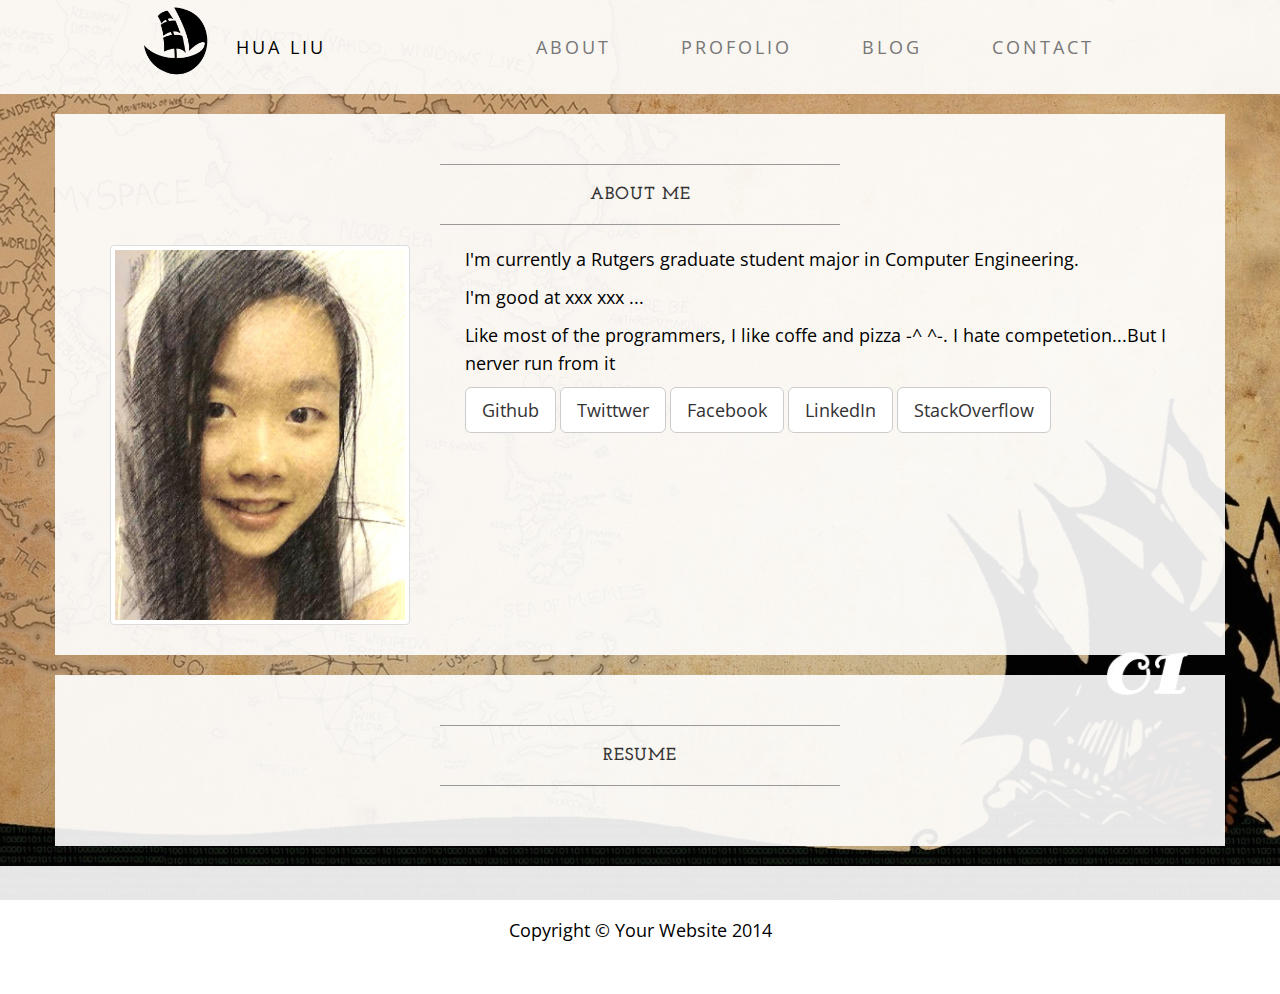
<file: about.html>
<!DOCTYPE html>
<html lang="en">

<head>

    <meta charset="utf-8">
    <meta http-equiv="X-UA-Compatible" content="IE=edge">
    <meta name="viewport" content="width=device-width, initial-scale=1">
    <meta name="description" content="">
    <meta name="author" content="">

    <title>About - Hua Liu</title>

    <!-- Bootstrap Core CSS -->
    <link href="css/bootstrap.min.css" rel="stylesheet">

    <!-- Custom CSS -->
    <link href="css/business-casual.css" rel="stylesheet">

    <!-- Fonts -->
    <link href="https://fonts.googleapis.com/css?family=Open+Sans:300italic,400italic,600italic,700italic,800italic,400,300,600,700,800" rel="stylesheet" type="text/css">
    <link href="https://fonts.googleapis.com/css?family=Josefin+Slab:100,300,400,600,700,100italic,300italic,400italic,600italic,700italic" rel="stylesheet" type="text/css">

    <!-- HTML5 Shim and Respond.js IE8 support of HTML5 elements and media queries -->
    <!-- WARNING: Respond.js doesn't work if you view the page via file:// -->
    <!--[if lt IE 9]>
        <script src="https://oss.maxcdn.com/libs/html5shiv/3.7.0/html5shiv.js"></script>
        <script src="https://oss.maxcdn.com/libs/respond.js/1.4.2/respond.min.js"></script>
    <![endif]-->

</head>

<body>
    <!-- Navigation -->
    <nav class="navbar navbar-default" role="navigation">
        <div class="container">
            <!-- Brand and toggle get grouped for better mobile display -->
            <div class="navbar-header">
                <button type="button" class="navbar-toggle" data-toggle="collapse" data-target="#bs-example-navbar-collapse-1">
                    <span class="sr-only">Toggle navigation</span>
                    <span class="icon-bar"></span>
                    <span class="icon-bar"></span>
                    <span class="icon-bar"></span>
                </button>
                <!-- navbar-brand is hidden on larger screens, but visible when the menu is collapsed -->
                <a class="navbar-brand" href="index.html">Hua Liu</a>
            </div>
            <!-- Collect the nav links, forms, and other content for toggling -->
            <div class="collapse navbar-collapse" id="bs-example-navbar-collapse-1">
                <ul class="nav navbar-nav">
                    <li>
                        <div class = "row">
                            <a href="index.html">
                                <img src="img/icon.png" alt="" height="80">
                            </a>
                        </div>
                    </li>
                    <li>
                        <a href="index.html" style = "color:#000000;">
                        Hua Liu</a>
                    </li>
                    <li><a></a></li><li><a></a></li>
                    <li>
                        <a href="about.html">About</a>
                    </li>
                    <li>
                        <a href="profolio.html">Profolio</a>
                    </li>
                    <li>
                        <a href="blog.html">Blog</a>
                    </li>
                    <li>
                        <a href="contact.html">Contact</a>
                    </li>
                </ul>
            </div>
            <!-- /.navbar-collapse -->
        </div>
        <!-- /.container -->
    </nav>

    <div class="container">

        <div class="row">
            <div class="box">
                <div class="col-lg-12">
                    <hr>
                    <h2 class="intro-text text-center">
                        <strong>About Me</strong>
                    </h2>
                    <hr> 
                </div>
                <div class="col-md-4 text-center">
                    <img class="img-responsive img-thumbnail" src="img/me.jpg" alt="" width="300" height="300">
                </div>
                <div class="col-md-8">
                    <p> I'm currently a Rutgers graduate student major in Computer Engineering. </p>
                    <p> I'm good at xxx xxx ...</p>
                    <p> Like most of the programmers, I like coffe and pizza -^ ^-. I hate competetion...But I nerver run from it</p>
                  
                    <a href="#" class="btn btn-default btn-lg">Github</a>
                    <a href="#" class="btn btn-default btn-lg">Twittwer</a>
                    <a href="#" class="btn btn-default btn-lg">Facebook</a>
                    <a href="#" class="btn btn-default btn-lg">LinkedIn</a>
                    <a href="#" class="btn btn-default btn-lg">StackOverflow</a>
                </div>
                <div class="clearfix"></div>
            </div>
            <div class="box">
                <div class="col-lg-12">
                    <hr>
                    <h2 class="intro-text text-center">
                        <strong>Resume</strong>
                    </h2>
                    <hr>
                </div>
                <div class="col-lg-12">
                    <p></p>
                </div>
                <div class="clearfix"></div>
            </div>
        </div>

    </div>
    <!-- /.container -->

    <footer>
        <div class="container">
            <div class="row">
                <div class="col-lg-12 text-center">
                    <p>Copyright &copy; Your Website 2014</p>
                </div>
            </div>
        </div>
    </footer>

    <!-- jQuery -->
    <script src="js/jquery.js"></script>

    <!-- Bootstrap Core JavaScript -->
    <script src="js/bootstrap.min.js"></script>

</body>

</html>
</file>
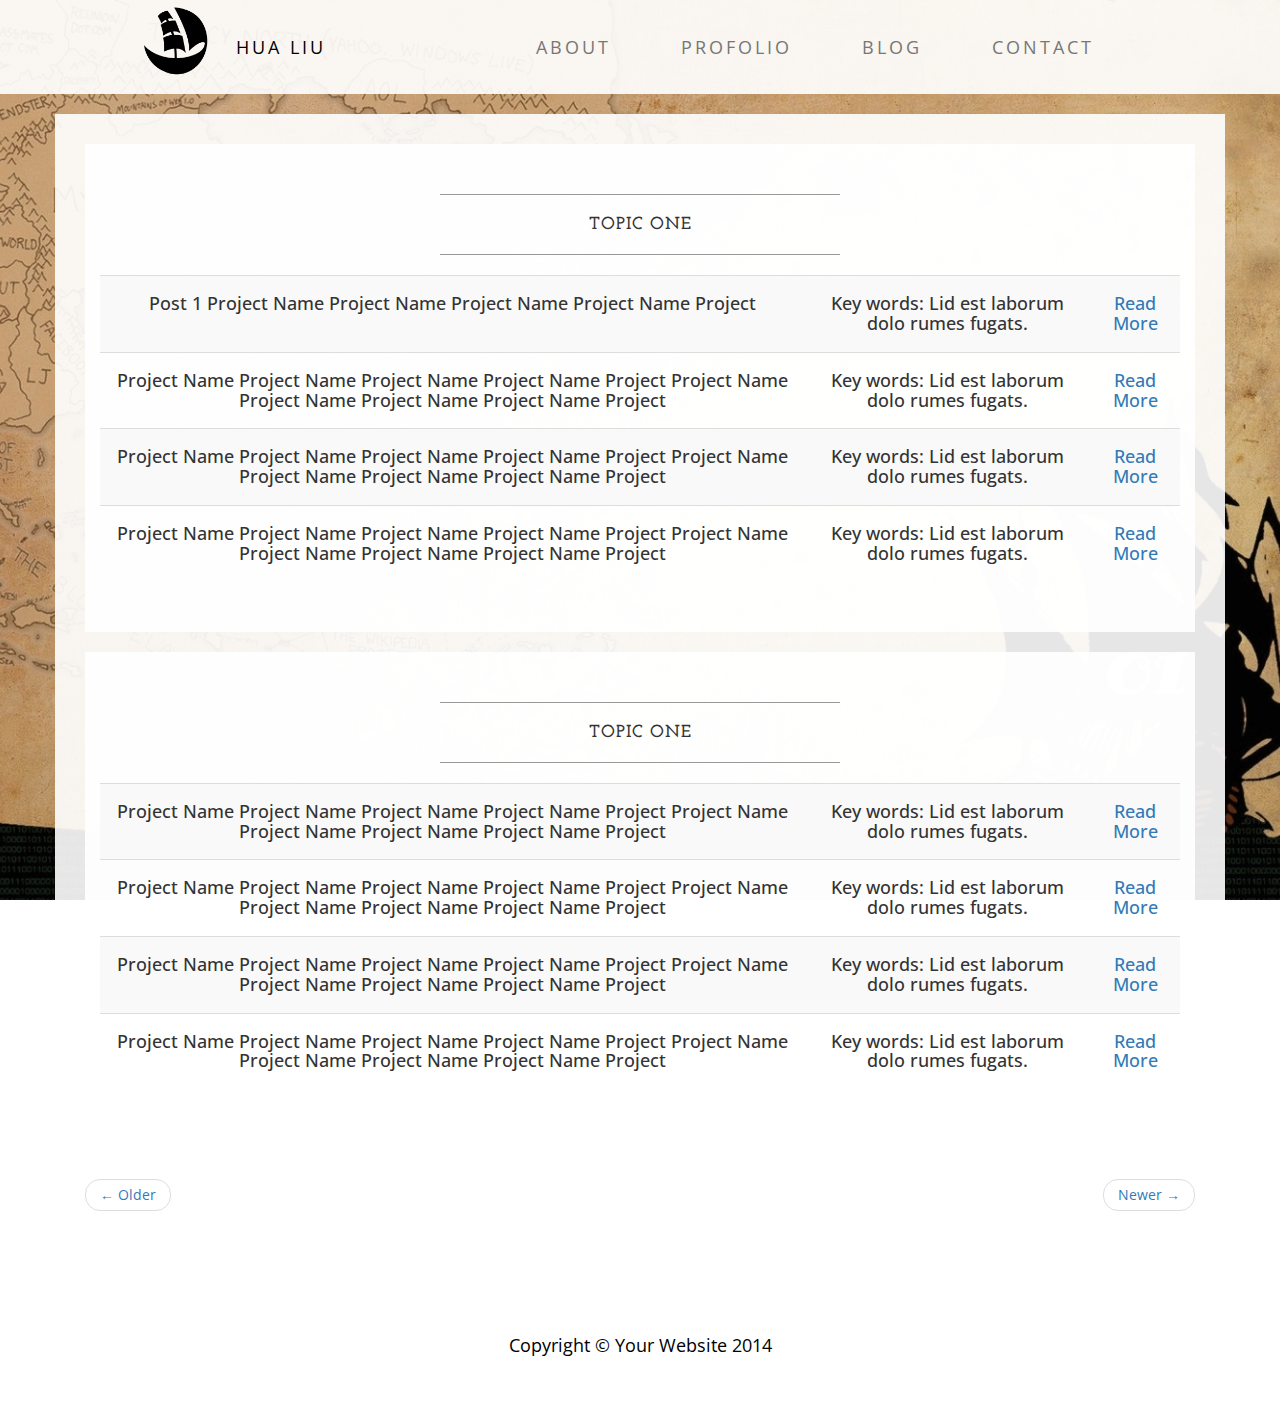
<file: blog.html>
<!DOCTYPE html>
<html lang="en">

<head>

    <meta charset="utf-8">
    <meta http-equiv="X-UA-Compatible" content="IE=edge">
    <meta name="viewport" content="width=device-width, initial-scale=1">
    <meta name="description" content="">
    <meta name="author" content="">

    <title>About - Hua Liu</title>

    <!-- Bootstrap Core CSS -->
    <link href="css/bootstrap.min.css" rel="stylesheet">

    <!-- Custom CSS -->
    <link href="css/business-casual.css" rel="stylesheet">

    <!-- Fonts -->
    <link href="https://fonts.googleapis.com/css?family=Open+Sans:300italic,400italic,600italic,700italic,800italic,400,300,600,700,800" rel="stylesheet" type="text/css">
    <link href="https://fonts.googleapis.com/css?family=Josefin+Slab:100,300,400,600,700,100italic,300italic,400italic,600italic,700italic" rel="stylesheet" type="text/css">

    <!-- HTML5 Shim and Respond.js IE8 support of HTML5 elements and media queries -->
    <!-- WARNING: Respond.js doesn't work if you view the page via file:// -->
    <!--[if lt IE 9]>
        <script src="https://oss.maxcdn.com/libs/html5shiv/3.7.0/html5shiv.js"></script>
        <script src="https://oss.maxcdn.com/libs/respond.js/1.4.2/respond.min.js"></script>
    <![endif]-->

</head>

<body>
    <!-- Navigation -->
    <nav class="navbar navbar-default" role="navigation">
        <div class="container">
            <!-- Brand and toggle get grouped for better mobile display -->
            <div class="navbar-header">
                <button type="button" class="navbar-toggle" data-toggle="collapse" data-target="#bs-example-navbar-collapse-1">
                    <span class="sr-only">Toggle navigation</span>
                    <span class="icon-bar"></span>
                    <span class="icon-bar"></span>
                    <span class="icon-bar"></span>
                </button>
                <!-- navbar-brand is hidden on larger screens, but visible when the menu is collapsed -->
                <a class="navbar-brand" href="index.html">Hua Liu</a>
            </div>
            <!-- Collect the nav links, forms, and other content for toggling -->
            <div class="collapse navbar-collapse" id="bs-example-navbar-collapse-1">
                <ul class="nav navbar-nav">
                    <li>
                        <div class = "row">
                            <a href="index.html">
                                <img src="img/icon.png" alt="" height="80">
                            </a>
                        </div>
                    </li>
                    <li>
                        <a href="index.html" style = "color:#000000;">
                        Hua Liu</a>
                    </li>
                    <li><a></a></li><li><a></a></li>
                    <li>
                        <a href="about.html">About</a>
                    </li>
                    <li>
                        <a href="profolio.html">Profolio</a>
                    </li>
                    <li>
                        <a href="blog.html">Blog</a>
                    </li>                    
                    <li>
                        <a href="contact.html">Contact</a>
                    </li>
                </ul>
            </div>
            <!-- /.navbar-collapse -->
        </div>
        <!-- /.container -->
    </nav>

    <div class="container">

        <div class="row">
            <div class="box">
                <div class="col-lg-12 text-center">
                    
                    <div class="box">
                        <hr><h2 class="intro-text text-center"><strong>Topic One</strong></h2><hr>
                        <table class="table table-striped">
                            <tr>
                                <td><h4>Post 1
                                Project Name Project Name Project Name Project Name Project</h4></td>
                                <td><h4>Key words: Lid est laborum dolo rumes fugats.</h4></td>
                                <td><h4><a href="posts/post1.html" class="text-center" >Read More</a></h4></td>
                            </tr>
                            <tr>
                                <td><h4>Project Name Project Name Project Name Project Name Project
                                Project Name Project Name Project Name Project Name Project</h4></td>
                                <td><h4>Key words: Lid est laborum dolo rumes fugats.</h4></td>
                                <td><h4><a href="#" class="text-center" >Read More</a></h4></td>
                            </tr>
                            <tr>
                                <td><h4>Project Name Project Name Project Name Project Name Project
                                Project Name Project Name Project Name Project Name Project</h4></td>
                                <td><h4>Key words: Lid est laborum dolo rumes fugats.</h4></td>
                                <td><h4><a href="#" class="text-center" >Read More</a></h4></td>
                            </tr>
                            <tr>
                                <td><h4>Project Name Project Name Project Name Project Name Project
                                Project Name Project Name Project Name Project Name Project</h4></td>
                                <td><h4>Key words: Lid est laborum dolo rumes fugats.</h4></td>
                                <td><h4><a href="#" class="text-center" >Read More</a></h4></td>
                            </tr>
                        </table>
                    </div>

                    <div class="box">
                        <hr><h2 class="intro-text text-center"><strong>Topic One</strong></h2><hr>
                        <table class="table table-striped">
                            <tr>
                                <td><h4>Project Name Project Name Project Name Project Name Project
                                Project Name Project Name Project Name Project Name Project</h4></td>
                                <td><h4>Key words: Lid est laborum dolo rumes fugats.</h4></td>
                                <td><h4><a href="#" class="text-center" >Read More</a></h4></td>
                            </tr>
                            <tr>
                                <td><h4>Project Name Project Name Project Name Project Name Project
                                Project Name Project Name Project Name Project Name Project</h4></td>
                                <td><h4>Key words: Lid est laborum dolo rumes fugats.</h4></td>
                                <td><h4><a href="#" class="text-center" >Read More</a></h4></td>
                            </tr>
                            <tr>
                                <td><h4>Project Name Project Name Project Name Project Name Project
                                Project Name Project Name Project Name Project Name Project</h4></td>
                                <td><h4>Key words: Lid est laborum dolo rumes fugats.</h4></td>
                                <td><h4><a href="#" class="text-center" >Read More</a></h4></td>
                            </tr>
                            <tr>
                                <td><h4>Project Name Project Name Project Name Project Name Project
                                Project Name Project Name Project Name Project Name Project</h4></td>
                                <td><h4>Key words: Lid est laborum dolo rumes fugats.</h4></td>
                                <td><h4><a href="#" class="text-center" >Read More</a></h4></td>
                            </tr>
                        </table>
                    </div>
                </div>

                <div class="col-lg-12 text-center">
                    <ul class="pager">
                        <li class="previous"><a href="#">&larr; Older</a>
                        </li>
                        <li class="next"><a href="#">Newer &rarr;</a>
                        </li>
                    </ul>
                </div>
            </div>
        </div>

    </div>
    <!-- /.container -->

    <footer>
        <div class="container">
            <div class="row">
                <div class="col-lg-12 text-center">
                    <p>Copyright &copy; Your Website 2014</p>
                </div>
            </div>
        </div>
    </footer>

    <!-- jQuery -->
    <script src="js/jquery.js"></script>

    <!-- Bootstrap Core JavaScript -->
    <script src="js/bootstrap.min.js"></script>

</body>

</html>
</file>
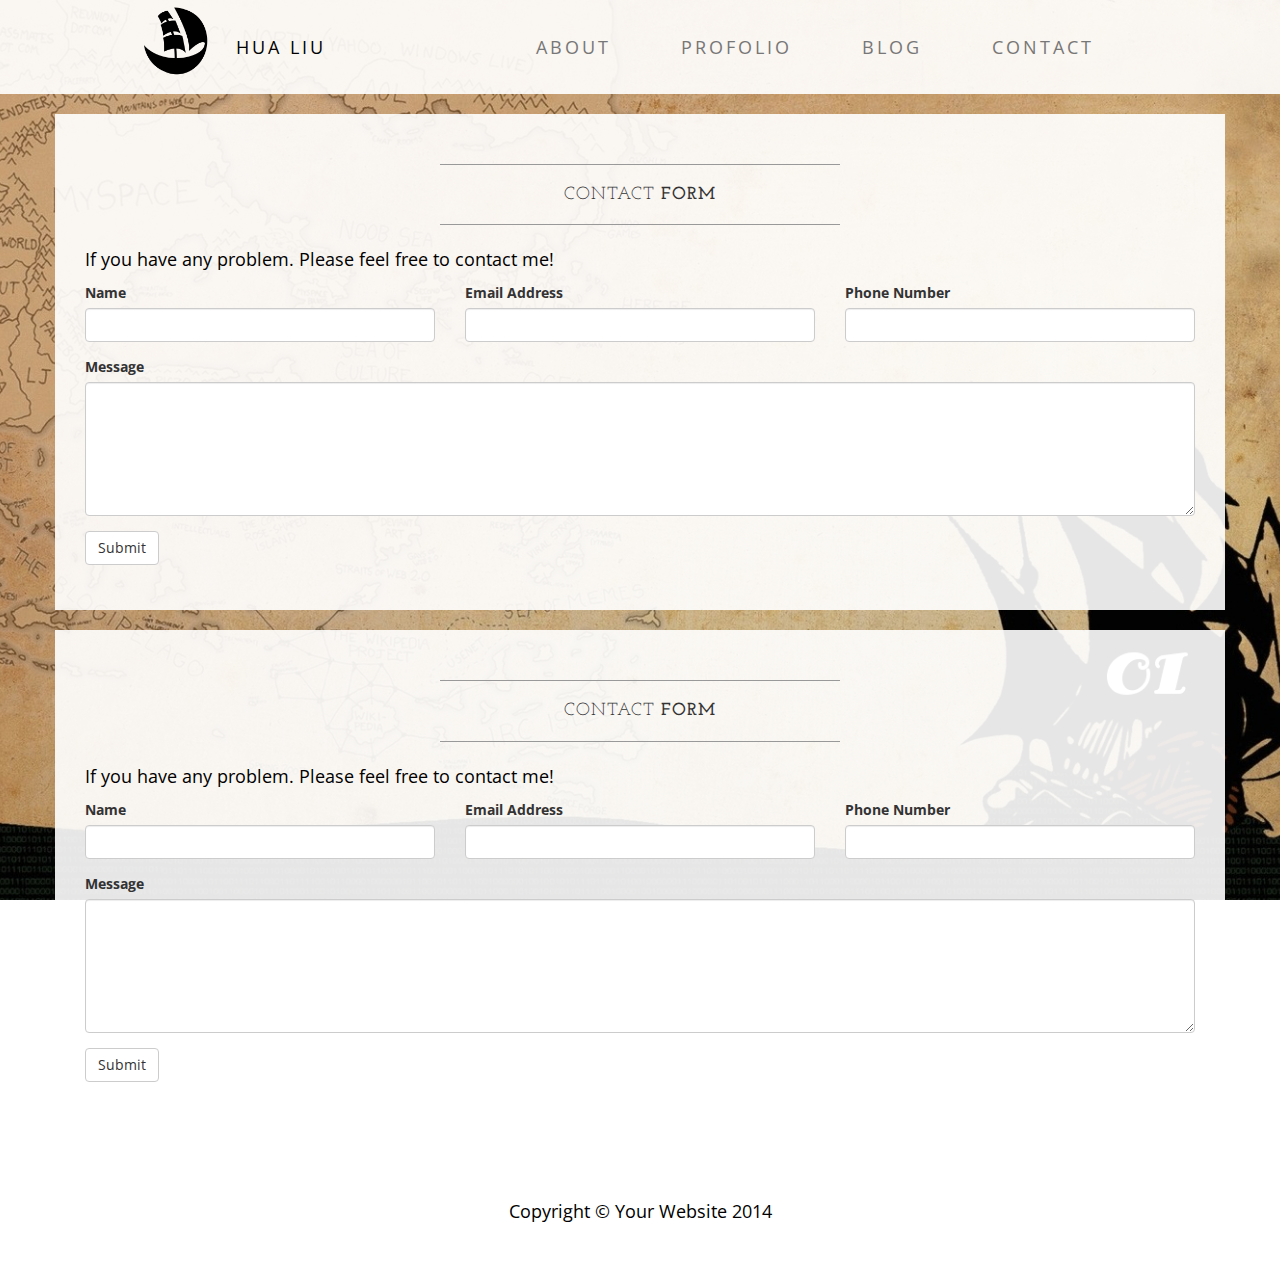
<file: contact.html>
<!DOCTYPE html>
<html lang="en">

<head>

    <meta charset="utf-8">
    <meta http-equiv="X-UA-Compatible" content="IE=edge">
    <meta name="viewport" content="width=device-width, initial-scale=1">
    <meta name="description" content="">
    <meta name="author" content="">

    <title>Contact - Hua Liu</title>

    <!-- Bootstrap Core CSS -->
    <link href="css/bootstrap.min.css" rel="stylesheet">

    <!-- Custom CSS -->
    <link href="css/business-casual.css" rel="stylesheet">

    <!-- Fonts -->
    <link href="https://fonts.googleapis.com/css?family=Open+Sans:300italic,400italic,600italic,700italic,800italic,400,300,600,700,800" rel="stylesheet" type="text/css">
    <link href="https://fonts.googleapis.com/css?family=Josefin+Slab:100,300,400,600,700,100italic,300italic,400italic,600italic,700italic" rel="stylesheet" type="text/css">

    <!-- HTML5 Shim and Respond.js IE8 support of HTML5 elements and media queries -->
    <!-- WARNING: Respond.js doesn't work if you view the page via file:// -->
    <!--[if lt IE 9]>
        <script src="https://oss.maxcdn.com/libs/html5shiv/3.7.0/html5shiv.js"></script>
        <script src="https://oss.maxcdn.com/libs/respond.js/1.4.2/respond.min.js"></script>
    <![endif]-->

</head>

<body>
    <!-- Navigation -->
    <nav class="navbar navbar-default" role="navigation">
        <div class="container">
            <!-- Brand and toggle get grouped for better mobile display -->
            <div class="navbar-header">
                <button type="button" class="navbar-toggle" data-toggle="collapse" data-target="#bs-example-navbar-collapse-1">
                    <span class="sr-only">Toggle navigation</span>
                    <span class="icon-bar"></span>
                    <span class="icon-bar"></span>
                    <span class="icon-bar"></span>
                </button>
                <!-- navbar-brand is hidden on larger screens, but visible when the menu is collapsed -->
                <a class="navbar-brand" href="index.html">Hua Liu</a>
            </div>
            <!-- Collect the nav links, forms, and other content for toggling -->
            <div class="collapse navbar-collapse" id="bs-example-navbar-collapse-1">
                <ul class="nav navbar-nav">
                    <li>
                        <div class = "row">
                            <a href="index.html">
                                <img src="img/icon.png" alt="" height="80">
                            </a>
                        </div>
                    </li>
                    <li>
                        <a href="index.html" style = "color:#000000;">
                        Hua Liu</a>
                    </li>
                    <li><a></a></li><li><a></a></li>
                    <li>
                        <a href="about.html">About</a>
                    </li>
                    <li>
                        <a href="profolio.html">Profolio</a>
                    </li>
                    <li>
                        <a href="blog.html">Blog</a>
                    </li>
                    <li>
                        <a href="contact.html">Contact</a>
                    </li>
                </ul>
            </div>
            <!-- /.navbar-collapse -->
        </div>
        <!-- /.container -->
    </nav>

    <div class="container">

        <div class="row">
            <div class="box">
                <div class="col-lg-12">
                    <hr>
                    <h2 class="intro-text text-center">Contact
                        <strong>form</strong>
                    </h2>
                    <hr>
                    <p>If you have any problem. Please feel free to contact me! </p>
                    <form role="form">
                        <div class="row">
                            <div class="form-group col-lg-4">
                                <label>Name</label>
                                <input type="text" class="form-control">
                            </div>
                            <div class="form-group col-lg-4">
                                <label>Email Address</label>
                                <input type="email" class="form-control">
                            </div>
                            <div class="form-group col-lg-4">
                                <label>Phone Number</label>
                                <input type="tel" class="form-control">
                            </div>
                            <div class="clearfix"></div>
                            <div class="form-group col-lg-12">
                                <label>Message</label>
                                <textarea class="form-control" rows="6"></textarea>
                            </div>
                            <div class="form-group col-lg-12">
                                <input type="hidden" name="save" value="contact">
                                <button type="submit" class="btn btn-default">Submit</button>
                            </div>
                        </div>
                    </form>
                </div>
            </div>
            <div class="box">
                <div class="col-lg-12">
                    <hr>
                    <h2 class="intro-text text-center">Contact
                        <strong>form</strong>
                    </h2>
                    <hr>
                    <p>If you have any problem. Please feel free to contact me! </p>
                    <form role="form">
                        <div class="row">
                            <div class="form-group col-lg-4">
                                <label>Name</label>
                                <input type="text" class="form-control">
                            </div>
                            <div class="form-group col-lg-4">
                                <label>Email Address</label>
                                <input type="email" class="form-control">
                            </div>
                            <div class="form-group col-lg-4">
                                <label>Phone Number</label>
                                <input type="tel" class="form-control">
                            </div>
                            <div class="clearfix"></div>
                            <div class="form-group col-lg-12">
                                <label>Message</label>
                                <textarea class="form-control" rows="6"></textarea>
                            </div>
                            <div class="form-group col-lg-12">
                                <input type="hidden" name="save" value="contact">
                                <button type="submit" class="btn btn-default">Submit</button>
                            </div>
                        </div>
                    </form>
                </div>
            </div>
        </div>

    </div>
    <!-- /.container -->

    <footer>
        <div class="container">
            <div class="row">
                <div class="col-lg-12 text-center">
                    <p>Copyright &copy; Your Website 2014</p>
                </div>
            </div>
        </div>
    </footer>

    <!-- jQuery -->
    <script src="js/jquery.js"></script>

    <!-- Bootstrap Core JavaScript -->
    <script src="js/bootstrap.min.js"></script>

</body>

</html>
</file>
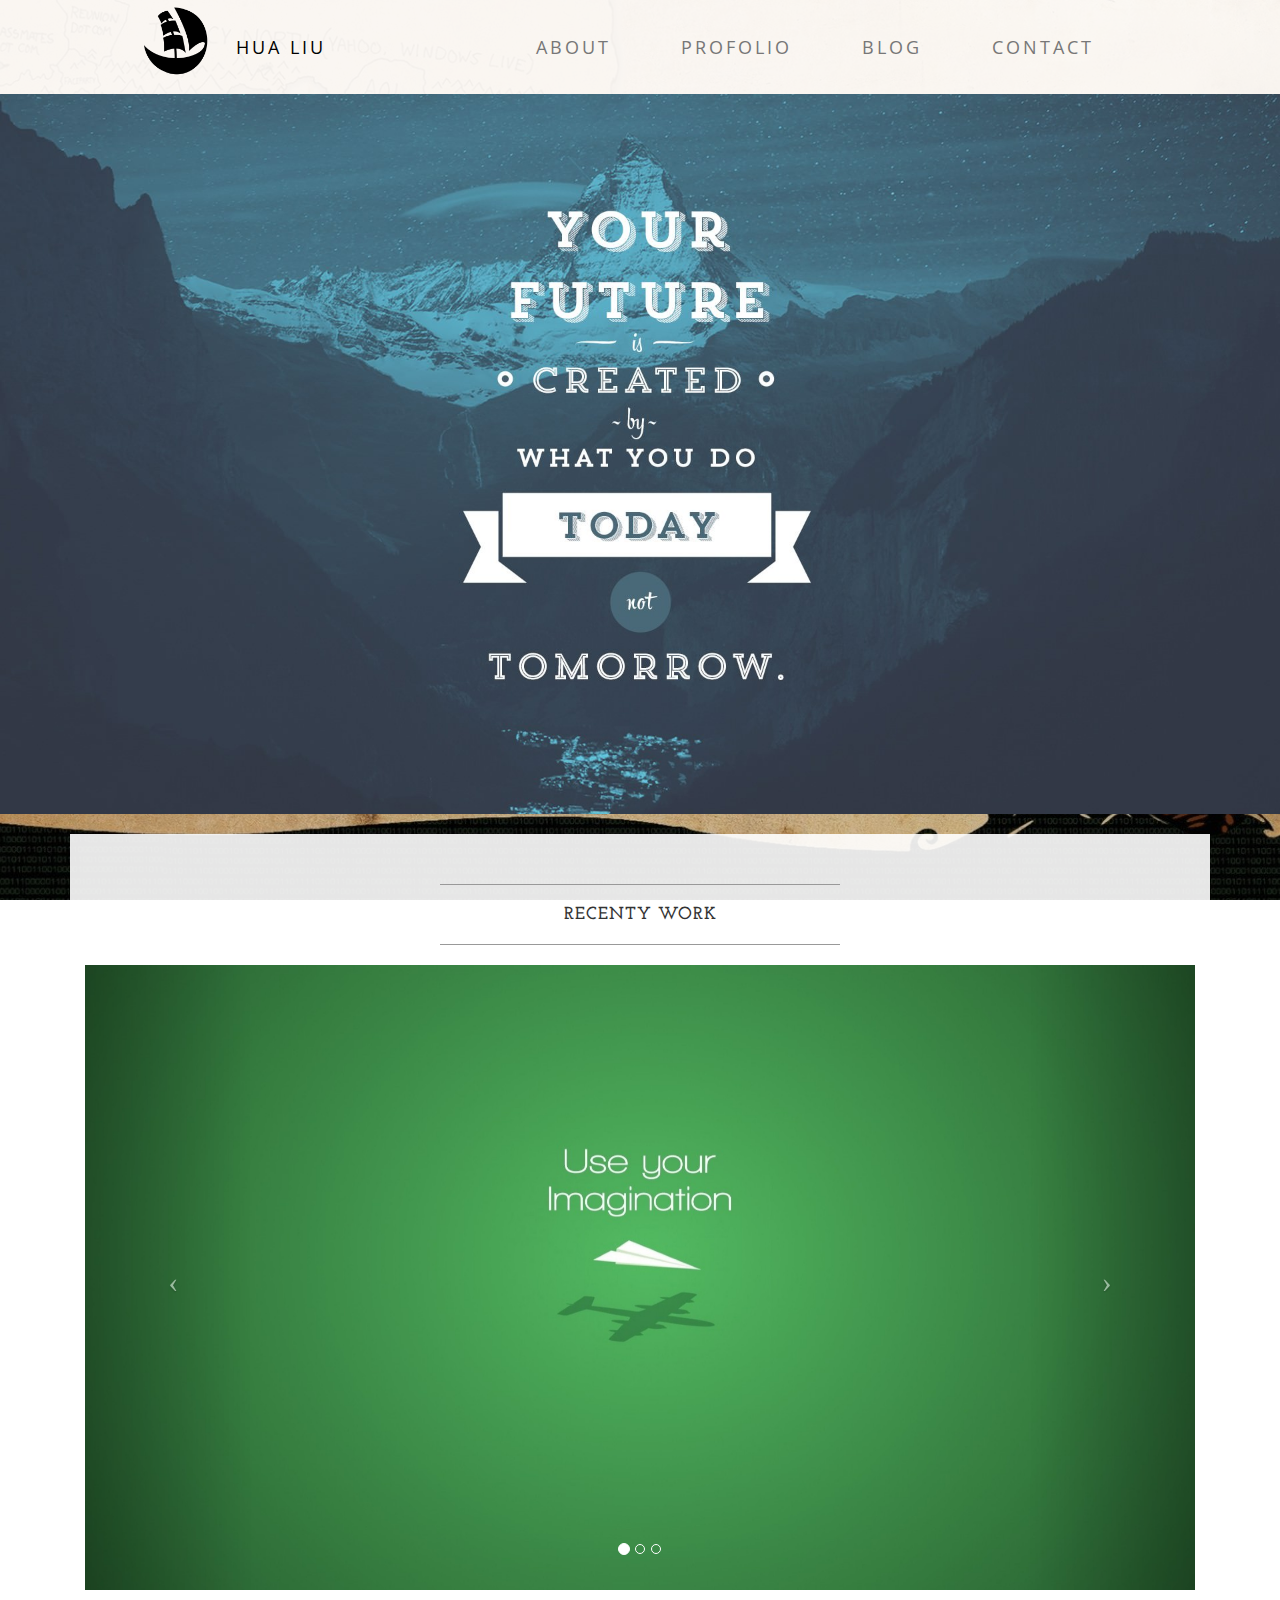
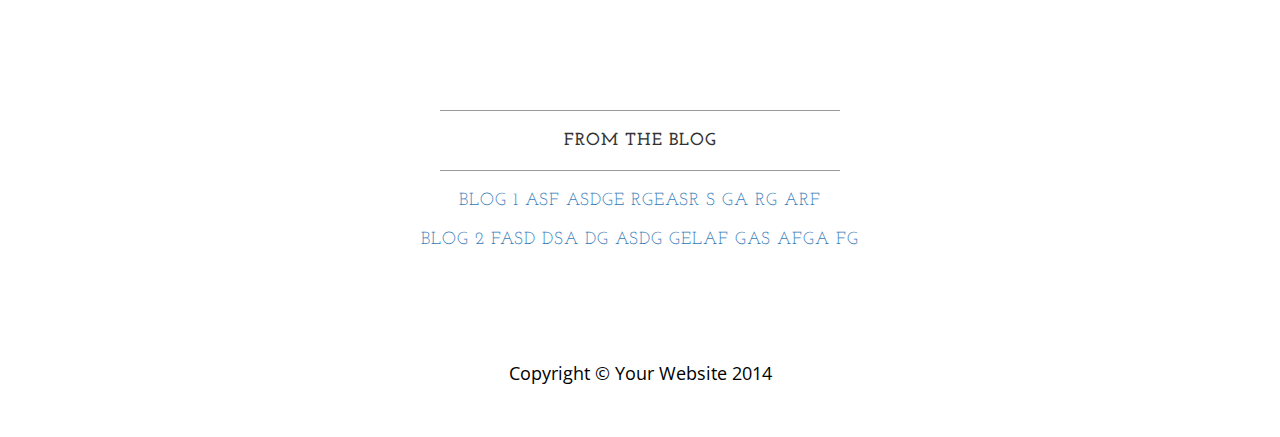
<file: index1.html>
<!DOCTYPE html>
<html lang="en">

<head>

    <meta charset="utf-8">
    <meta http-equiv="X-UA-Compatible" content="IE=edge">
    <meta name="viewport" content="width=device-width, initial-scale=1">
    <meta name="description" content="">
    <meta name="author" content="">

    <title> Home - Hua Liu</title>

    <!-- Bootstrap Core CSS -->
    <link href="css/bootstrap.min.css" rel="stylesheet">

    <!-- Custom CSS -->
    <link href="css/business-casual.css" rel="stylesheet">

    <!-- Fonts -->
    <link href="https://fonts.googleapis.com/css?family=Open+Sans:300italic,400italic,600italic,700italic,800italic,400,300,600,700,800" rel="stylesheet" type="text/css">
    <link href="https://fonts.googleapis.com/css?family=Josefin+Slab:100,300,400,600,700,100italic,300italic,400italic,600italic,700italic" rel="stylesheet" type="text/css">

    <!-- HTML5 Shim and Respond.js IE8 support of HTML5 elements and media queries -->
    <!-- WARNING: Respond.js doesn't work if you view the page via file:// -->
    <!--[if lt IE 9]>
        <script src="https://oss.maxcdn.com/libs/html5shiv/3.7.0/html5shiv.js"></script>
        <script src="https://oss.maxcdn.com/libs/respond.js/1.4.2/respond.min.js"></script>
    <![endif]-->

</head>

<body>
    <!-- Navigation -->
    <nav class="navbar navbar-default" role="navigation">
        <div class="container">
            <!-- Brand and toggle get grouped for better mobile display -->
            <div class="navbar-header">
                <button type="button" class="navbar-toggle" data-toggle="collapse" data-target="#bs-example-navbar-collapse-1">
                    <span class="sr-only">Toggle navigation</span>
                    <span class="icon-bar"></span>
                    <span class="icon-bar"></span>
                    <span class="icon-bar"></span>
                </button>
                <!-- navbar-brand is hidden on larger screens, but visible when the menu is collapsed -->
                <a class="navbar-brand" href="index.html">Hua Liu</a>
            </div>
            <!-- Collect the nav links, forms, and other content for toggling -->
            <div class="collapse navbar-collapse" id="bs-example-navbar-collapse-1">
                <ul class="nav navbar-nav">
                    <li>
                    	<div class = "row">
                    		<a href="index.html">
                    			<img src="img/icon.png" alt="" height="80">
                    		</a>
                    	</div>
                    </li>
                    <li>
                    	<a href="index.html" style = "color:#000000;">
                    	Hua Liu</a>
                    </li>
                    <li><a></a></li><li><a></a></li>
                    <li>
                        <a href="about.html">About</a>
                    </li>
                    <li>
                        <a href="profolio.html">Profolio</a>
                    </li>
                    <li>
                        <a href="blog.html">Blog</a>
                    </li>
                    <li>
                        <a href="contact.html">Contact</a>
                    </li>
                </ul>
            </div>
            <!-- /.navbar-collapse -->
        </div>
        <!-- /.container -->
   <!-- </nav>  -->

    
    <div class="row">
        <div class="col-lg-12 text-center">
        	<img class="img-responsive img-full" src="img/slide-2.jpg" alt="">
        </div>
    </div>
    </nav>

    
    <div class="container">
    	<div class="box">
    		<hr><h2 class="intro-text text-center"><strong>Recenty Work</strong></h2><hr>
            <div id="carousel-example-generic" class="carousel slide">
                <!-- Indicators -->
                <ol class="carousel-indicators hidden-xs">
                    <li data-target="#carousel-example-generic" data-slide-to="0" class="active"></li>
                    <li data-target="#carousel-example-generic" data-slide-to="1"></li>
                    <li data-target="#carousel-example-generic" data-slide-to="2"></li>
                </ol>

                <!-- Wrapper for slides -->
                <div class="carousel-inner" style = "background-color : #222121">
                    <div class="item active" >	
                    		<img class="img-responsive img-full" src="img/slide-1.jpg" alt="">
                    </div>
                    <div class="item" >	
                    		<img class="img-responsive img-full" src="img/slide-2.jpg" alt="">
                    </div>
                    <div class="item" >	
                    		<img class="img-responsive img-full" src="img/slide-3.jpg" alt="">
                    </div>  
                </div>
                <!-- Controls -->
                <a class="left carousel-control" href="#carousel-example-generic" data-slide="prev">
                    <span class="icon-prev"></span>
                </a>
                <a class="right carousel-control" href="#carousel-example-generic" data-slide="next">
                    <span class="icon-next"></span>
                </a>
            </div>
        </div>
        
        <div class="box">
	        <div class="col-lg-12">
	            <hr>
	            <h2 class="intro-text text-center">
	                <strong>From the blog</strong>
	            </h2>
	            <hr>
	        </div>
            <a><h3 class="intro-text text-center">Blog 1 asf asdge rgeasr s ga rg arf</h3></a>
            <a><h3 class="intro-text text-center">Blog 2 fasd dsa dg asdg gelaf gas afga fg</h3></a>
            <p></p>
        </div>
    </div>
    <!-- </div> -->
    <!-- /.container -->

    <footer>
        <div class="container">
            <div class="row">
                <div class="col-lg-12 text-center">
                    <p>Copyright &copy; Your Website 2014</p>
                </div>
            </div>
        </div>
    </footer>

    <!-- jQuery -->
    <script src="js/jquery.js"></script>

    <!-- Bootstrap Core JavaScript -->
    <script src="js/bootstrap.min.js"></script>

    <!-- Script to Activate the Carousel -->
    <script>
    $('.carousel').carousel({
        interval: 5000 //changes the speed
    })
    </script>

</body>

</html>
</file>
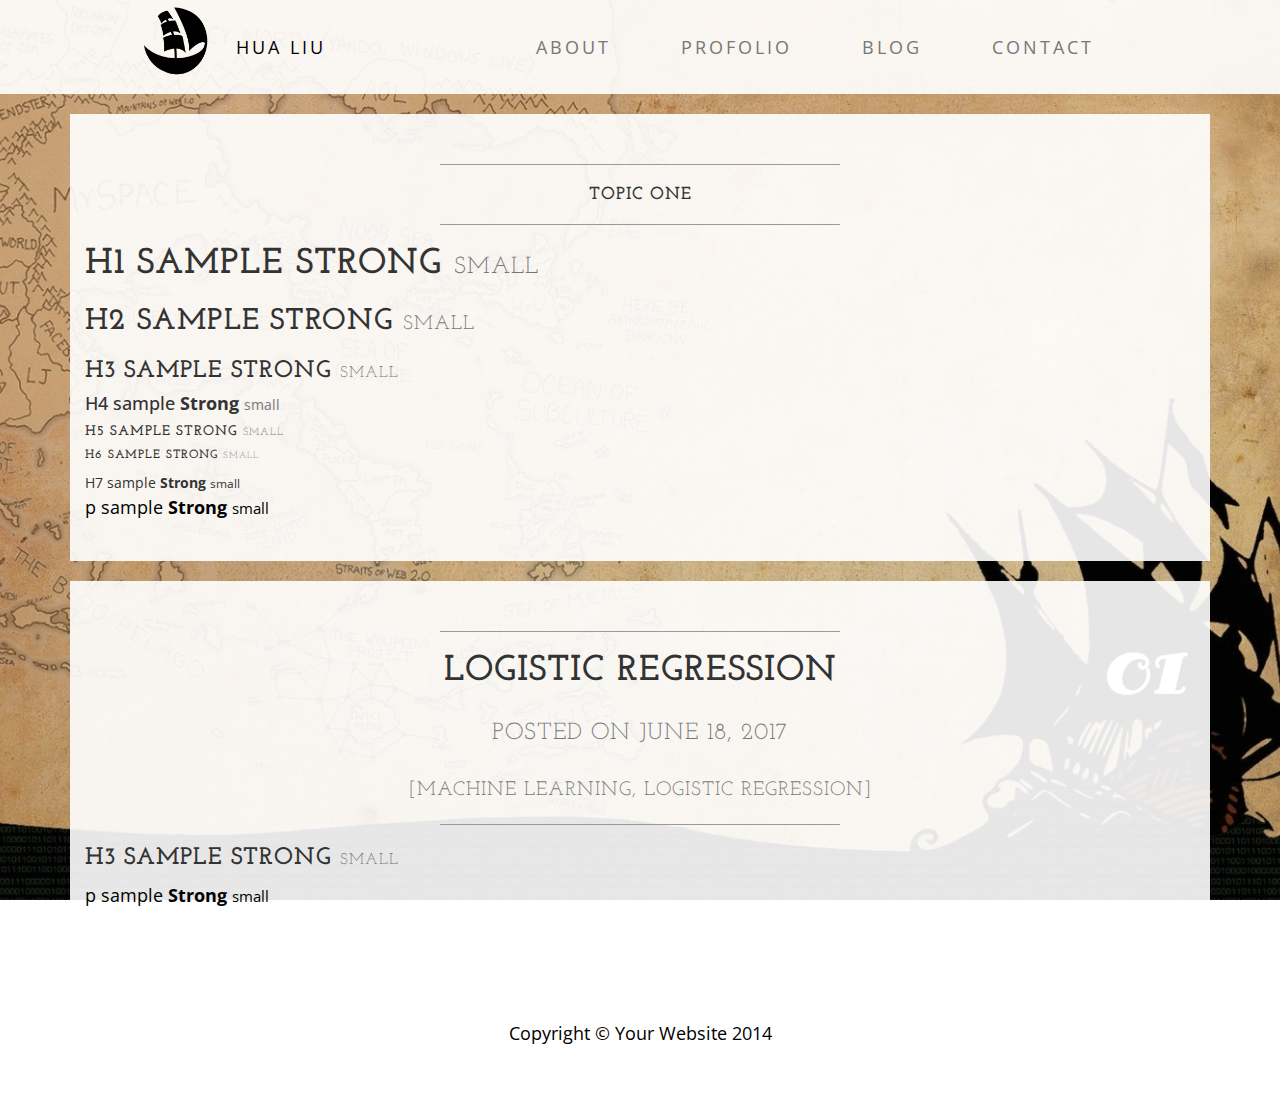
<file: posts/post1.html>
<!DOCTYPE html>
<html lang="en">

<head>

    <meta charset="utf-8">
    <meta http-equiv="X-UA-Compatible" content="IE=edge">
    <meta name="viewport" content="width=device-width, initial-scale=1">
    <meta name="description" content="">
    <meta name="author" content="">

    <title> Home - Hua Liu</title>

    <!-- Bootstrap Core CSS -->
    <link href="../css/bootstrap.min.css" rel="stylesheet">

    <!-- Custom CSS -->
    <link href="../css/business-casual.css" rel="stylesheet">

    <!-- Fonts -->
    <link href="https://fonts.googleapis.com/css?family=Open+Sans:300italic,400italic,600italic,700italic,800italic,400,300,600,700,800" rel="stylesheet" type="text/css">
    <link href="https://fonts.googleapis.com/css?family=Josefin+Slab:100,300,400,600,700,100italic,300italic,400italic,600italic,700italic" rel="stylesheet" type="text/css">

    <!-- HTML5 Shim and Respond.js IE8 support of HTML5 elements and media queries -->
    <!-- WARNING: Respond.js doesn't work if you view the page via file:// -->
    <!--[if lt IE 9]>
        <script src="https://oss.maxcdn.com/libs/html5shiv/3.7.0/html5shiv.js"></script>
        <script src="https://oss.maxcdn.com/libs/respond.js/1.4.2/respond.min.js"></script>
    <![endif]-->

</head>

<body>
    <!-- Navigation -->
    <nav class="navbar navbar-default" role="navigation">
        <div class="container">
            <!-- Brand and toggle get grouped for better mobile display -->
            <div class="navbar-header">
                <button type="button" class="navbar-toggle" data-toggle="collapse" data-target="#bs-example-navbar-collapse-1">
                    <span class="sr-only">Toggle navigation</span>
                    <span class="icon-bar"></span>
                    <span class="icon-bar"></span>
                    <span class="icon-bar"></span>
                </button>
                <!-- navbar-brand is hidden on larger screens, but visible when the menu is collapsed -->
                <a class="navbar-brand" href="index.html">Hua Liu</a>
            </div>
            <!-- Collect the nav links, forms, and other content for toggling -->
            <div class="collapse navbar-collapse" id="bs-example-navbar-collapse-1">
                <ul class="nav navbar-nav">
                    <li>
                    	<div class = "row">
                    		<a href="index.html">
                    			<img src="../img/icon.png" alt="" height="80">
                    		</a>
                    	</div>
                    </li>
                    <li>
                    	<a href="../index.html" style = "color:#000000;">
                    	Hua Liu</a>
                    </li>
                    <li><a></a></li><li><a></a></li>
                    <li>
                        <a href="../about.html">About</a>
                    </li>
                    <li>
                        <a href="../profolio.html">Profolio</a>
                    </li>
                    <li>
                        <a href="../blog.html">Blog</a>
                    </li>
                    <li>
                        <a href="../contact.html">Contact</a>
                    </li>
                </ul>
            </div>
            <!-- /.navbar-collapse -->
        </div>
        <!-- /.container -->
   <!-- </nav>  -->
    </nav>

    
    <div class="container">
        <div class="box">
            <hr><h2 class="intro-text text-center"><strong>Topic One</strong></h2><hr>
            <h1>H1 sample <strong>Strong</strong> <small>small</small></h1>
            <h2>H2 sample <strong>Strong</strong> <small>small</small></h2>
            <h3>H3 sample <strong>Strong</strong> <small>small</small></h3>
            <h4>H4 sample <strong>Strong</strong> <small>small</small></h4>
            <h5>H5 sample <strong>Strong</strong> <small>small</small></h5>
            <h6>H6 sample <strong>Strong</strong> <small>small</small></h6>
            <h7>H7 sample <strong>Strong</strong> <small>small</small></h7>
            <p> p sample  <strong>Strong</strong> <small>small</small></p>
        </div>

        <div class="box ">
            <div class = "text-center">
            <hr>
            <h1>Logistic Regression</h1>
            <h1><small>Posted on June 18, 2017</small></h1>
            <h2><small>[Machine Learning, Logistic regression]</small></h2>
            <hr>
            </div>
            <h3>H3 sample <strong>Strong</strong> <small>small</small></h3>
            <p> p sample  <strong>Strong</strong> <small>small</small></p>
        </div>
    </div>
    <!-- </div> -->
    <!-- /.container -->

    <footer>
        <div class="container">
            <div class="row">
                <div class="col-lg-12 text-center">
                    <p>Copyright &copy; Your Website 2014</p>
                </div>
            </div>
        </div>
    </footer>

    <!-- jQuery -->
    <script src="../js/jquery.js"></script>

    <!-- Bootstrap Core JavaScript -->
    <script src="../js/bootstrap.min.js"></script>

    <!-- Script to Activate the Carousel -->
    <script>
    $('.carousel').carousel({
        interval: 5000 //changes the speed
    })
    </script>

</body>

</html>
</file>
<file: css/business-casual.css>
/*!
 * Start Bootstrap - Business Casual (http://startbootstrap.com/)
 * Copyright 2013-2016 Start Bootstrap
 * Licensed under MIT (https://github.com/BlackrockDigital/startbootstrap/blob/gh-pages/LICENSE)
 */

body {
    font-family: "Open Sans","Helvetica Neue",Helvetica,Arial,sans-serif;
    background: url('../img/bg.jpg') no-repeat center center fixed;
    -webkit-background-size: cover;
    -moz-background-size: cover;
    background-size: cover;
    -o-background-size: cover;
}

h1,
h2,
h3,
h5,
h6 {
    text-transform: uppercase;
    font-family: "Josefin Slab","Helvetica Neue",Helvetica,Arial,sans-serif;
    font-weight: 700;
    letter-spacing: 1px;
}

p {
    font-size: 1.25em;
    line-height: 1.6;
    color: #000;
}

hr {
    max-width: 400px;
    border-color: #999999;
}

.brand,
.address-bar {
    display: none;
}

.navbar-brand {
    text-transform: uppercase;
    font-weight: 900;
    letter-spacing: 2px;
}

.navbar-nav {
    text-transform: uppercase;
    font-weight: 400;
    letter-spacing: 3px;
}

.img-full {
    min-width: 100%;
    max-height: 100%; 
}

.brand-before,
.brand-name {
    text-transform: capitalize;
}

.brand-before {
    margin: 15px 0;
}

.brand-name {
    margin: 0;
    font-size: 4em;
}

.tagline-divider {
    margin: 15px auto 3px;
    max-width: 250px;
    border-color: #999999;
}

.box {
    margin-bottom: 20px;
    padding: 30px 15px;
    background: #fff;
    background: rgba(255,255,255,0.9);
}

.intro-text {
    text-transform: uppercase;
    font-size: 1.25em;
    font-weight: 400;
    letter-spacing: 1px;
}

.img-border {
    float: none;
    margin: 0 auto 0;
    border: #999999 solid 1px;
}

.img-left {
    float: none;
    margin: 0 auto 0;
}

footer {
    background: #fff;
    background: rgba(255,255,255,0.9);
}

footer p {
    margin: 0;
    padding: 50px 0;
}

@media screen and (min-width:768px) {
    .brand {
        display: inherit;
        margin: 0;
        padding: 30px 0 10px;
        text-align: center;
        text-shadow: 1px 1px 2px rgba(0,0,0,0.5);
        font-family: "Helvetica Neue",Helvetica,Arial,sans-serif;
        font-size: 4em;
        font-weight: 700;
        line-height: normal;
        color: #fff;
    }

    .top-divider {
        margin-top: 0;
    }

    .img-left {
        float: left;
        margin-right: 25px;
    }

    .address-bar {
        display: inherit;
        margin: 0;
        padding: 0 0 40px;
        text-align: center;
        text-shadow: 1px 1px 2px rgba(0,0,0,0.5);
        text-transform: uppercase;
        font-size: 1.25em;
        font-weight: 400;
        letter-spacing: 3px;
        color: #fff;
    }

    .navbar {
        border-radius: 0;
    }

    .navbar-header {
        display: none;
    }

    .navbar {
        min-height: 0;
    }

    .navbar-default {
        border: none;
        background: #fff;
        background: rgba(255,255,255,0.9);
    }

    .nav>li>a {
        padding: 35px;
    }

    .navbar-nav>li>a {
        line-height: normal;
    }

    .navbar-nav {
        display: table;
        float: none;
        margin: 0 auto;
        table-layout: fixed;
        font-size: 1.25em;
    }
}

@media screen and (min-width:1200px) {
    .box:after {
        content: '';
        display: table;
        clear: both;
    }
}
</file>
